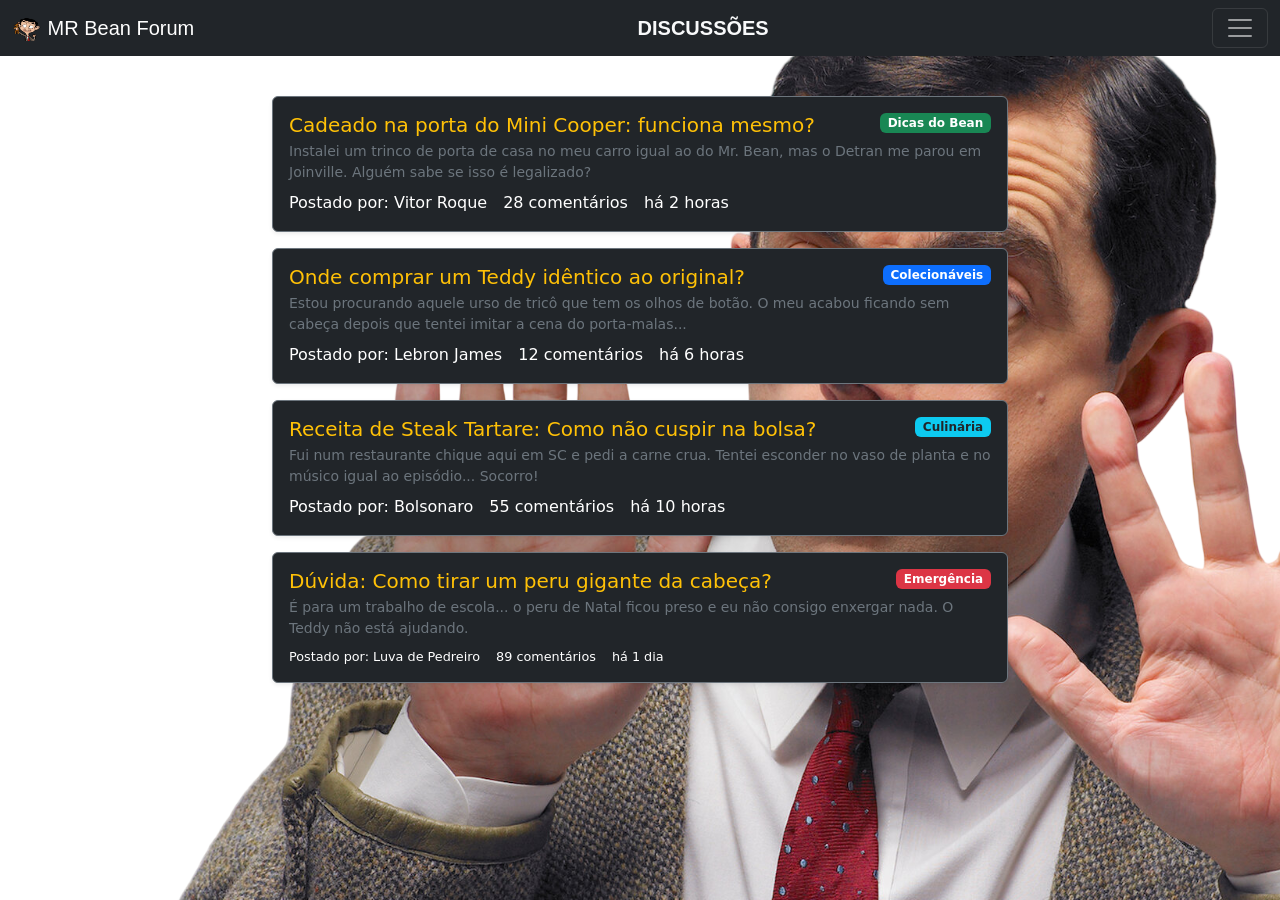
<file: conversa.html>
<!DOCTYPE html>
<html lang="pt-br">

<head>
    <meta charset="utf-8">
    <meta name="viewport" content="width=device-width, initial-scale=1">
    <title>Forum MR Bean</title>

    <link rel="stylesheet" href="btke.css">

    <link href="https://cdn.jsdelivr.net/npm/bootstrap@5.3.3/dist/css/bootstrap.min.css" rel="stylesheet">
    <style>
        body.bg_bean {
            min-height: 100vh;
        }
    </style>
</head>

<body id="discussao" class="bg_bean">

    <header class="title_style">
        <nav class="navbar navbar-dark bg-dark fixed-top">
            <div class="container-fluid d-flex align-items-center justify-content-between">
                <a class="navbar-brand me-0" href="#">
                    <img src="Assets/Design_sem_nome-removebg-preview(1).png" alt="Logo" width="30" height="24"
                        class="d-inline-block align-text-top">
                    <span class="d-none d-sm-inline">MR Bean Forum</span>
                </a>

                <div class="navbar-nav mx-auto">
                    <span class="navbar-text text-light fw-bold h5 mb-0">DISCUSSÕES</span>
                </div>

                <button class="navbar-toggler" type="button" data-bs-toggle="offcanvas"
                    data-bs-target="#offcanvasDarkNavbar">
                    <span class="navbar-toggler-icon"></span>
                </button>


                <div class="offcanvas offcanvas-end text-bg-dark" tabindex="-1" id="offcanvasDarkNavbar">
                    <div class="offcanvas-header">
                        <h5 class="offcanvas-title">Categorias</h5>
                        <button type="button" class="btn-close btn-close-white" data-bs-dismiss="offcanvas"></button>
                    </div>
                    <div class="offcanvas-body">
                        <ul class="navbar-nav justify-content-end flex-grow-1 pe-3">
                            <li class="nav-item"><a class="nav-link active" href="forum.html">Home</a></li>
                            <li class="nav-item"><a class="nav-link" href="conversa.html">Forum</a></li>
                            <li class="nav-item">
                                <a class="nav-link" href="index.html">Sair</a>
                            </li>
                        </ul>
                    </div>
                </div>
            </div>
        </nav>
    </header>


    <main id="discussao" class="container mt-5 pt-5">

        <div class="row justify-content-center">

            <div class="col-12 col-md-10 col-lg-8">


                <div class="card bg-dark text-light border-secondary shadow-sm mb-3">
                    <div class="card-body">
                        <div class="d-flex justify-content-between align-items-start">
                            <h5 class="card-title text-warning mb-1">Cadeado na porta do Mini Cooper: funciona mesmo?
                            </h5>
                            <span class="badge bg-success">Dicas do Bean</span>
                        </div>
                        <p class="card-text text-secondary small mb-2">
                            Instalei um trinco de porta de casa no meu carro igual ao do Mr. Bean, mas o Detran me parou
                            em Joinville. Alguém sabe se isso é legalizado?
                        </p>
                        <div class="d-flex gap-3 text-muted">
                            <span>Postado por: Vitor Roque</span>
                            <span>28 comentários</span>
                            <span>há 2 horas</span>
                        </div>
                    </div>
                </div>


                <div class="card bg-dark text-light border-secondary shadow-sm mb-3">
                    <div class="card-body">
                        <div class="d-flex justify-content-between align-items-start">
                            <h5 class="card-title text-warning mb-1">Onde comprar um Teddy idêntico ao original?</h5>
                            <span class="badge bg-primary">Colecionáveis</span>
                        </div>
                        <p class="card-text text-secondary small mb-2">
                            Estou procurando aquele urso de tricô que tem os olhos de botão. O meu acabou ficando sem
                            cabeça depois que tentei imitar a cena do porta-malas...
                        </p>
                        <div class="d-flex gap-3 text-muted">
                            <span>Postado por: Lebron James</span>
                            <span>12 comentários</span>
                            <span>há 6 horas</span>
                        </div>
                    </div>
                </div>


                <div class="card bg-dark text-light border-secondary shadow-sm mb-3">
                    <div class="card-body">
                        <div class="d-flex justify-content-between align-items-start">
                            <h5 class="card-title text-warning mb-1">Receita de Steak Tartare: Como não cuspir na bolsa?
                            </h5>
                            <span class="badge bg-info text-dark">Culinária</span>
                        </div>
                        <p class="card-text text-secondary small mb-2">
                            Fui num restaurante chique aqui em SC e pedi a carne crua. Tentei esconder no vaso de planta
                            e no músico igual ao episódio... Socorro!
                        </p>
                        <div class="d-flex gap-3 text-muted">
                            <span>Postado por: Bolsonaro</span>
                            <span>55 comentários</span>
                            <span>há 10 horas</span>
                        </div>
                    </div>
                </div>


                <div class="card bg-dark text-light border-secondary shadow-sm mb-3">
                    <div class="card-body">
                        <div class="d-flex justify-content-between align-items-start">
                            <h5 class="card-title text-warning mb-1">Dúvida: Como tirar um peru gigante da cabeça?</h5>
                            <span class="badge bg-danger">Emergência</span>
                        </div>
                        <p class="card-text text-secondary small mb-2">
                            É para um trabalho de escola... o peru de Natal ficou preso e eu não consigo enxergar nada.
                            O Teddy não está ajudando.
                        </p>
                        <div class="d-flex gap-3 text-muted" style="font-size: 0.8rem;">
                            <span>Postado por: Luva de Pedreiro</span>
                            <span>89 comentários</span>
                            <span>há 1 dia</span>
                        </div>
                    </div>
                </div>

            </div>
        </div>
    </main>

    <script src="https://cdn.jsdelivr.net/npm/bootstrap@5.3.3/dist/js/bootstrap.bundle.min.js"></script>
</body>

</html>
</file>
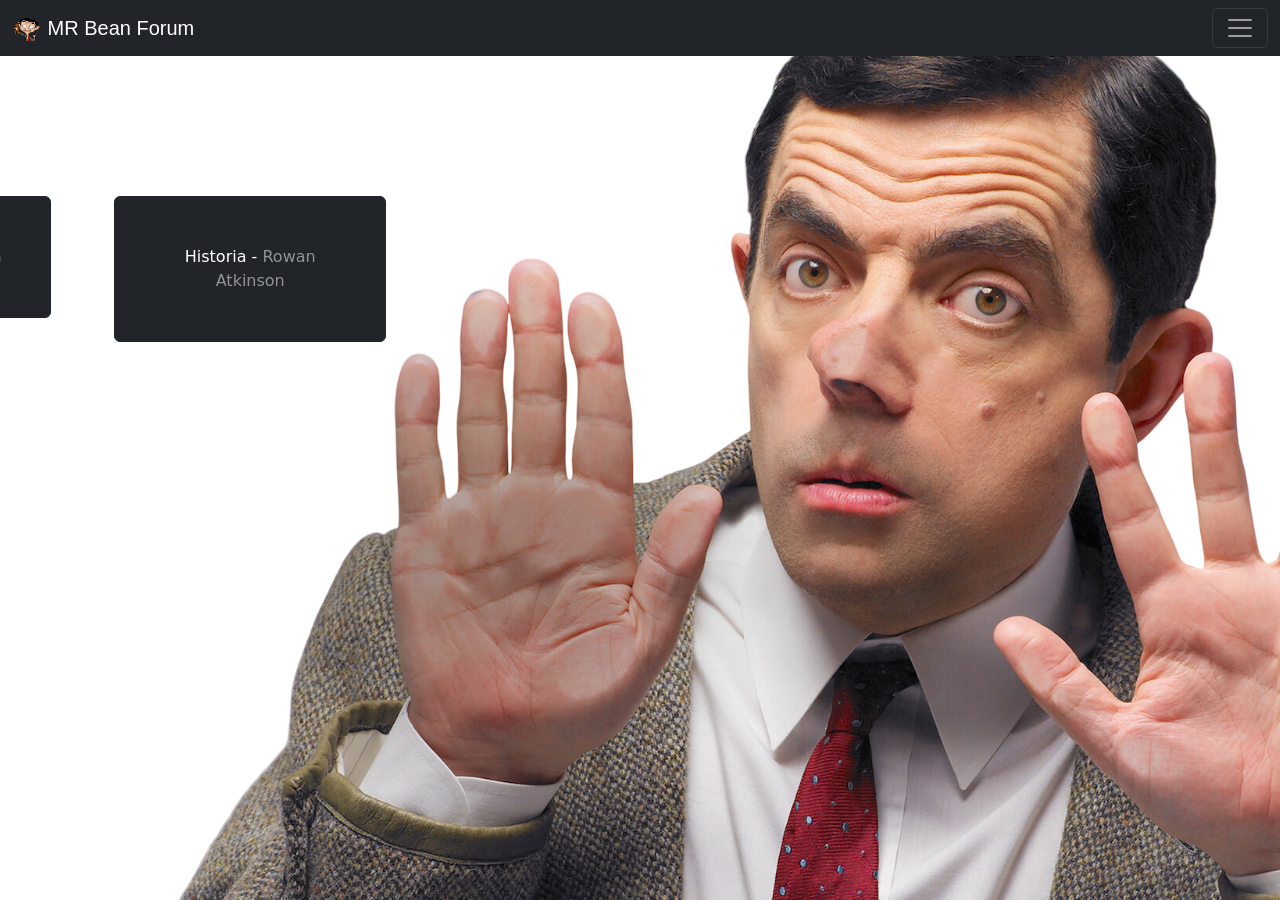
<file: forum.html>
<html lang="en">

<head>
    <meta charset="utf-8">
    <meta name="viewport" content="width=device-width, initial-scale=1">
    <title>Forum MR Bean</title>
    <link rel="stylesheet" href="btke.css">
    <link href="https://cdn.jsdelivr.net/npm/bootstrap@5.3.8/dist/css/bootstrap.min.css" rel="stylesheet">
</head>

<body id="home"   class="bg_bean">

    <header>
        <nav class="navbar navbar-dark bg-dark fixed-top">
            <div class="container-fluid title_style">
                  <a class="navbar-brand" href="#">
      <img src="Assets/Design_sem_nome-removebg-preview(1).png"Logo" width="30" height="24" class="d-inline-block align-text-top">
      MR Bean Forum
    </a>
                <button class="navbar-toggler" type="button" data-bs-toggle="offcanvas"
                    data-bs-target="#offcanvasDarkNavbar" aria-controls="offcanvasDarkNavbar"
                    aria-label="Toggle navigation">
                    <span class="navbar-toggler-icon"></span>
                </button>
                <div class="offcanvas offcanvas-end text-bg-dark" tabindex="-1" id="offcanvasDarkNavbar"
                    aria-labelledby="offcanvasDarkNavbarLabel">
                    <div class="offcanvas-header">
                        <h5 class="offcanvas-title" id="offcanvasDarkNavbarLabel">Categorias</h5>
                        <button type="button" class="btn-close btn-close-white" data-bs-dismiss="offcanvas"
                            aria-label="Close"></button>
                    </div>
                    <div class="offcanvas-body">
                        <ul class="navbar-nav justify-content-end flex-grow-1 pe-3">
                            <li class="nav-item">
                                <a class="nav-link active" aria-current="page" href="forum.html">Home</a>
                            </li>
                            <li class="nav-item">
                                <a class="nav-link" href="conversa.html">Forum</a>
                            </li>
                           <li class="nav-item">
                                <a class="nav-link" href="index.html">Sair</a>
                            </li>
                        </ul>
                    </div>
                </div>
            </div>
        </nav>
    </header>

    <main class="pt-5 mt-5 mx-auto p-2 ">
        <div class="container px-4 text-center">
            <div class="row gx-5">




                <div class="but col">

                    <button class="btn btn-dark p-5" type="button" data-bs-toggle="offcanvas"
                        data-bs-target="#offcanvasBean" aria-controls="offcanvasBean">
                        Historia - <span class="opacity-50">Mr Bean</span>
                    </button>

                    <div class="offcanvas offcanvas-top" tabindex="-1" id="offcanvasBean"
                        aria-labelledby="offcanvasBeanLabel">
                        <div class="offcanvas-header">
                            <h5 class="offcanvas-title" id="offcanvasBeanLabel">Historia</h5>
                            <button type="button" class="btn-close" data-bs-dismiss="offcanvas"
                                aria-label="Close"></button>
                        </div>
                        <div class="offcanvas-body d-flex">
                            Mr. Bean é uma das criações mais icônicas de Rowan Atkinson e um marco da comédia britânica.
                            Lançada
                            em 1990, a série apresenta um personagem quase mudo, atrapalhado e de humor físico, que
                            transforma
                            situações cotidianas em momentos hilários. Inspirado no estilo do francês Jacques Tati,
                            Atkinson
                            construiu um tipo universal, compreendido em qualquer cultura graças às expressões faciais
                            exageradas e ao humor visual.

                            O programa rapidamente se tornou um fenômeno, conquistando cerca de 18 milhões de
                            telespectadores no
                            Reino Unido em seu auge e recebendo prêmios internacionais como a Rosa de Ouro de Montreux
                            (1990) e
                            um Emmy Internacional (1991). O sucesso ultrapassou fronteiras: Mr. Bean ganhou filmes, como
                            Bean –
                            A Última Catástrofe (1997) e As Férias de Mr. Bean (2007), além de uma série animada lançada
                            em
                            2002.

                            Mais do que um personagem, Bean virou um símbolo da comédia física moderna, reconhecido
                            mundialmente
                            e lembrado por sua simplicidade cômica. Até hoje, continua presente em reprises, animações e
                            participações especiais, como na cerimônia de abertura dos Jogos Olímpicos de Londres em
                            2012.
                            <img src="Assets/fotos/foto_bean_sentado.jpg" alt="Mr Bean sentado">
                        </div>
                    </div>
                </div>


                <div class="but col">
                    <button class="btn btn-dark p-5" type="button" data-bs-toggle="offcanvas"
                        data-bs-target="#offcanvasRowan" aria-controls="offcanvasRowan">
                        Historia - <span class="opacity-50">Rowan Atkinson</span>
                    </button>

                    <div class="offcanvas offcanvas-top" tabindex="-1" id="offcanvasRowan"
                        aria-labelledby="offcanvasRowanLabel">
                        <div class="offcanvas-header">
                            <h5 class="offcanvas-title" id="offcanvasRowanLabel">Historia</h5>
                            <button type="button" class="btn-close" data-bs-dismiss="offcanvas"
                                aria-label="Close"></button>
                        </div>
                        <div class="offcanvas-body d-flex">
                            Rowan Atkinson iniciou sua formação na Escola de Coristas da Catedral de Durham e estudou
                            engenharia
                            elétrica em Newcastle, antes de seguir para Oxford, onde fez mestrado. Foi nesse período que
                            começou
                            a explorar seu talento cômico, desenvolvendo expressões faciais e um humor peculiar que se
                            tornariam
                            sua marca registrada. Em Oxford, trabalhou com Richard Curtis e Howard Goodall, e juntos
                            participaram do Festival de Edimburgo, onde Atkinson brilhou com um esquete de professor que
                            lhe
                            trouxe notoriedade. Logo depois, ganhou projeção nacional com o programa satírico Not the
                            Nine
                            O’Clock News em 1979. Em 1981, tornou-se o mais jovem a estrear um show solo no West End de
                            Londres.

                            O grande salto veio com Blackadder (1983), série criada com Curtis e, posteriormente, Ben
                            Elton. A
                            produção retratava diferentes versões do personagem Edmund Blackadder ao longo da história,
                            sempre
                            acompanhado de seu fiel criado Baldrick. A série consolidou Atkinson como um dos maiores
                            nomes da
                            comédia britânica.

                            Em 1990, surgiu Mr. Bean, personagem quase mudo, atrapalhado e de humor físico, inspirado em
                            Jacques
                            Tati. O programa conquistou milhões de fãs, recebeu prêmios internacionais e tornou-se um
                            fenômeno
                            cultural. O sucesso levou à criação de filmes como Bean (1997) e As Férias de Mr. Bean
                            (2007), além
                            de uma série animada em 2002. Atkinson ainda reviveu o personagem em eventos especiais, como
                            na
                            abertura dos Jogos Olímpicos de Londres em 2012.

                            Assim, sua trajetória vai da formação acadêmica em engenharia até se tornar um ícone mundial
                            da
                            comédia, reconhecido tanto por sua versatilidade em Blackadder quanto pela universalidade de
                            Mr.
                            Bean.
                            <img src="Assets/fotos/rowan_atkinson.jpg" alt="Rowan Atkinson sentado">
                        </div>
                    </div>
                </div>
            </div>
        </div>

    </main>

    <footer></footer>

    <script src="https://cdn.jsdelivr.net/npm/bootstrap@5.3.8/dist/js/bootstrap.bundle.min.js"
        integrity="sha384-FKyoEForCGlyvwx9Hj09JcYn3nv7wiPVlz7YYwJrWVcXK/BmnVDxM+D2scQbITxI"
        crossorigin="anonymous"></script>
</body>

</html>
</file>
<file: btke.css>
.bg_bean {


     background-image: url(Assets/bean_fotoinicial.png);
     background-size: cover;
     background-position: center;
     background-repeat: no-repeat;
     min-height: 100vh;

 }


 .title_style {
  font-family: Impact, Haettenschweiler, 'Arial Narrow Bold', sans-serif;
 }


 body {
     display: flex;
 }


 #home .container {
     display: flex;
     gap: 30px;
     padding-top: 100px;
     position: relative;
     right: 550px;
 }


 body {



     background-color: #f8f9fa;
     min-height: 100vh;
 }

 .card {

     transition: transform 0.2s ease, border-color 0.2s ease;

     cursor: pointer;
 }


 .card:hover {

     transform: translateY(-3px);

     border-color: #ffc107 ;
 }



 .text-secondary {
     color: #adb5bd ;
 }


 span {
     color: #ffffff ;
 }
</file>
